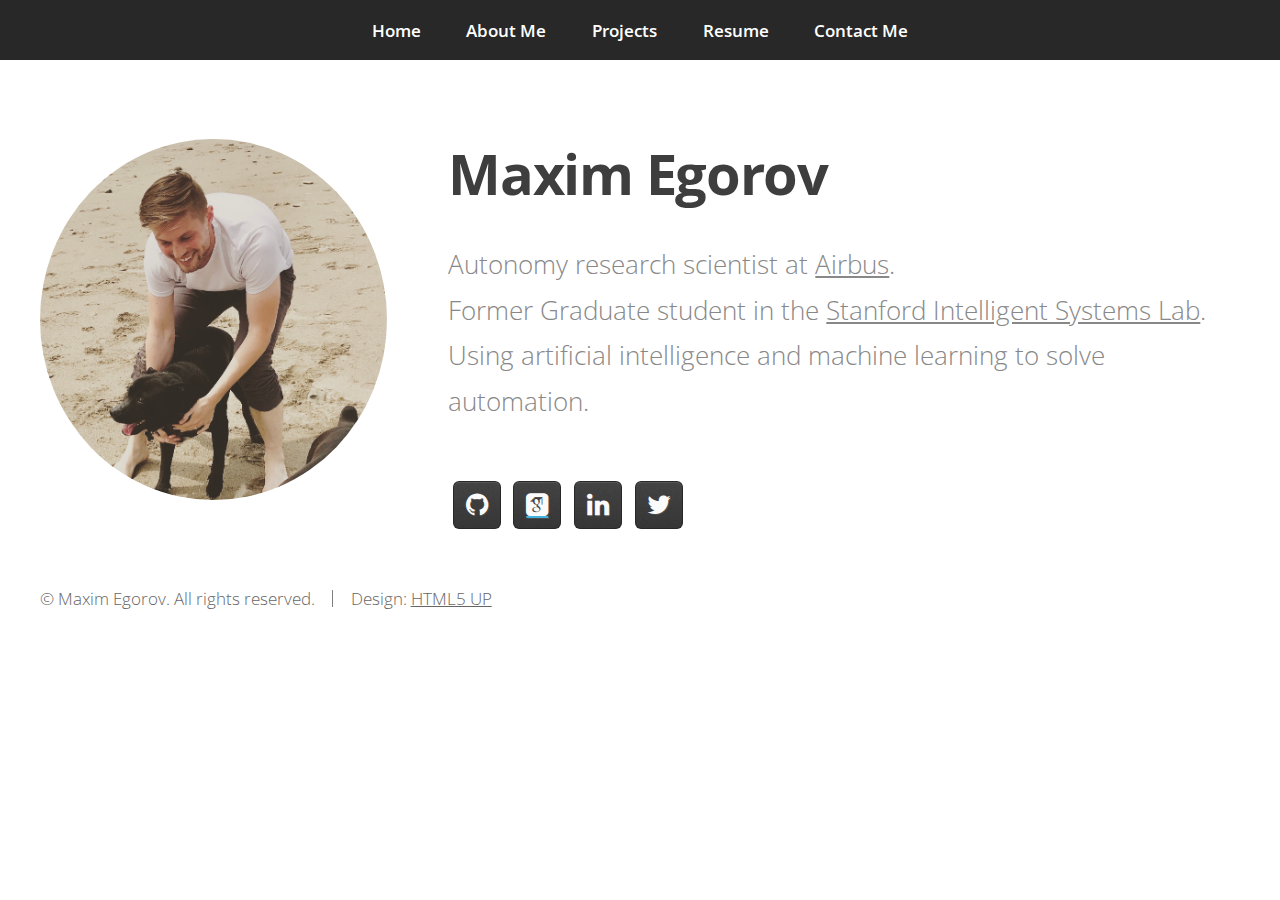
<file: index.html>
<!DOCTYPE HTML>
<!--
	Miniport by HTML5 UP
	html5up.net | @n33co
	Free for personal and commercial use under the CCA 3.0 license (html5up.net/license)
-->
<html>
	<head>
		<title>Miniport by HTML5 UP</title>
		<meta charset="utf-8" />
		<meta name="viewport" content="width=device-width, initial-scale=1" />
		<!--[if lte IE 8]><script src="assets/js/ie/html5shiv.js"></script><![endif]-->
		<link rel="stylesheet" href="assets/css/main.css" />
		<link rel="stylesheet" href="academicons/css/academicons.css " />
		<!--[if lte IE 8]><link rel="stylesheet" href="assets/css/ie8.css" /><![endif]-->
		<!--[if lte IE 9]><link rel="stylesheet" href="assets/css/ie9.css" /><![endif]-->
	</head>
    
    <style>
        p.welcome {
            padding-right: 75px;
            padding-left: 75px;
        }
    </style>

	<body>

		<!-- Nav -->
			<nav id="nav">
				<ul class="container">
					<li><a href="#home">Home</a></li>
					<li><a href="https://etotheipluspi.github.io/about/index.html">About Me</a></li>
					<li><a href="https://etotheipluspi.github.io/projects/index.html">Projects</a></li>
					<li><a href="https://etotheipluspi.github.io/images/egorov_resume.pdf">Resume</a></li>
					<li><a href="mailto:maxgegorov@gmail.com">Contact Me</a></li>
				</ul>
			</nav>

		<!-- Home -->
			<div class="wrapper style1 first">
				<article class="container" id="top">
					<div class="row">
						<div class="4u 12u(mobile)">
							<span class="image fit"><img src="images/ada_beach.jpg" alt="" /></span>
                            <!-- <a href="#work" class="button big scrolly">Learn about what I do</a> -->
						</div>
						<div class="8u 12u(mobile)">
							<header>
								<h1><strong>Maxim Egorov</strong></h1>
							</header>
							<p> Autonomy research scientist at <a href="https://www.airbusutm.com/">Airbus</a>.<br> Former Graduate student in the <a href="https://sisl.stanford.edu">Stanford Intelligent Systems Lab</a>.<br>
                            Using artificial intelligence and machine learning to solve automation.</p>
								<ul class="social">
									<li><a href="https://github.com/etotheipluspi" class="icon fa-github"><span class="label">Github</span></a></li>
									<li><a href="https://scholar.google.com/citations?user=fJn4gFIAAAAJ&hl=en"
                                        class="ai ai-google-scholar-square"><span class="label"></span></a></li>
                                    <li><a href="https://www.linkedin.com/in/maxim-egorov-b9681489" class="icon fa-linkedin"><span class="label">LinkedIn</span></a></li>
									<li><a href="#" class="icon fa-twitter"><span class="label">Twitter</span></a></li>
									<!--
                                    <li><a href="#" class="icon fa-google-plus"><span class="label">Google+</span></a></li>
									<li><a href="#" class="icon fa-rss"><span>RSS</span></a></li>
									<li><a href="#" class="icon fa-instagram"><span>Instagram</span></a></li>
									<li><a href="#" class="icon fa-foursquare"><span>Foursquare</span></a></li>
									<li><a href="#" class="icon fa-skype"><span>Skype</span></a></li>
									<li><a href="#" class="icon fa-soundcloud"><span>Soundcloud</span></a></li>
									<li><a href="#" class="icon fa-youtube"><span>YouTube</span></a></li>
									<li><a href="#" class="icon fa-blogger"><span>Blogger</span></a></li>
									<li><a href="#" class="icon fa-flickr"><span>Flickr</span></a></li>
									<li><a href="#" class="icon fa-vimeo"><span>Vimeo</span></a></li>
									-->
								</ul>
                            <!-- <a href="#work" class="button big scrolly">Learn about what I do</a> -->
						</div>
					</div>
					<footer>
						<ul id="copyright">
							<li>&copy; Maxim Egorov. All rights reserved.</li><li>Design: <a href="https://html5up.net">HTML5 UP</a></li>
						</ul>
					</footer>
				</article>
			</div>


        <!--
			<div class="wrapper style4">
				<article id="contact" class="container 75%">
					<header>
						<h2>Contact Me</h2>
					</header>
					<div>
						<div class="row">
                            <div class="12u">
								<form method="post" action="#">
                                    <div>
										<div class="row">
											<div class="6u 12u(mobile)">
												<input type="text" name="name" id="name" placeholder="Name" />
											</div>
											<div class="6u 12u(mobile)">
												<input type="text" name="email" id="email" placeholder="Email" />
											</div>
										</div>
										<div class="row">
											<div class="12u">
												<input type="text" name="subject" id="subject" placeholder="Subject" />
											</div>
										</div>
										<div class="row">
											<div class="12u">
												<textarea name="message" id="message" placeholder="Message"></textarea>
											</div>
                                        </div>
										<div class="row 200%">
											<div class="12u">
												<ul class="actions">
                                                    <li><input type="submit" value="EMAIL" /></li>
                                                    <li><input type="reset" value="EMAIL" class="alt" /></li>
												</ul>
											</div>
										</div>
									</div>
								</form>
							</div>
						</div>
					</div>
					<footer>
						<ul id="copyright">
							<li>&copy; Maxim Egorov. All rights reserved.</li><li>Design: <a href="https://html5up.net">HTML5 UP</a></li>
						</ul>
					</footer>
				</article>
            </div>
            -->

		<!-- Scripts -->
			<script src="assets/js/jquery.min.js"></script>
			<script src="assets/js/jquery.scrolly.min.js"></script>
			<script src="assets/js/skel.min.js"></script>
			<script src="assets/js/skel-viewport.min.js"></script>
			<script src="assets/js/util.js"></script>
			<!--[if lte IE 8]><script src="assets/js/ie/respond.min.js"></script><![endif]-->
			<script src="assets/js/main.js"></script>

	</body>
</html>
</file>
<file: academicons/css/academicons.css>
/*
 *  Academicons 1.6.0 by James Walsh - https://github.com/jpswalsh
 *  Fonts generated using the IcoMoon app - https://icomoon.io/app
 *  Square icons designed to be used alongside Font Awesome square icons - https://fortawesome.github.io/Font-Awesome/
 *  Licenses - Font: SIL OFL 1.1, CSS: MIT License
 */
@font-face {
    font-family: 'Academicons';
    src:url('../fonts/academicons.eot?v=1.7.0');
    src:url('../fonts/academicons.eot?v=1.7.0') format('embedded-opentype'),
        url('../fonts/academicons.ttf?v=1.7.0') format('truetype'),
        url('../fonts/academicons.woff?v=1.7.0') format('woff'),
        url('../fonts/academicons.svg?v=1.7.0#academicons') format('svg');
    font-weight: normal;
    font-style: normal;
}
.ai {
	display:inline-block;
	font:normal normal normal 14px/1 Academicons;
	font-size:inherit;
	text-rendering:auto;
	-webkit-font-smoothing:antialiased;
	-moz-osx-font-smoothing:grayscale;
}
.ai-google-scholar:before {
    content: "\e900";
}
.ai-google-scholar-square:before {
    content: "\e901";
}
.ai-researchgate:before {
    content: "\e902";
}
.ai-researchgate-square:before {
    content: "\e903";
}
.ai-mendeley:before {
    content: "\e904";
}
.ai-mendeley-square:before {
    content: "\e905";
}
.ai-orcid:before {
    content: "\e906";
}
.ai-orcid-square:before {
    content: "\e907";
}
.ai-impactstory:before {
    content: "\e908";
}
.ai-impactstory-square:before {
    content: "\e909";
}
.ai-academia:before {
    content: "\e910";
}
.ai-academia-square:before {
    content: "\e911";
}
.ai-zotero:before {
    content: "\e912";
}
.ai-zotero-square:before {
    content: "\e913";
}
.ai-figshare:before {
    content: "\e914";
}
.ai-figshare-square:before {
    content: "\e915";
}
.ai-dryad:before {
    content: "\e916";
}
.ai-dryad-square:before {
    content: "\e917";
}
.ai-arxiv:before {
    content: "\e918";
}
.ai-arxiv-square:before {
    content: "\e919";
}
.ai-scirate:before {
    content: "\e920";
}
.ai-scirate-square:before {
    content: "\e921";
}
.ai-open-access:before {
    content: "\e922";
}
.ai-open-access-square:before {
    content: "\e923";
}
.ai-courser:before {
    content: "\e924";
}
.ai-courser-square:before {
    content: "\e925";
}
.ai-osf:before {
    content: "\e926";
}
.ai-osf-square:before {
    content: "\e927";
}
.ai-doi:before {
    content: "\e928";
}
.ai-doi-square:before {
    content: "\e929";
}
.ai-inspire:before {
    content: "\e930";
}
.ai-inspire-square:before {
    content: "\e931";
}
.ai-pubmed:before {
    content: "\e932";
}
.ai-pubmed-square:before {
    content: "\e933";
}
.ai-acclaim:before {
    content: "\e934";
}
.ai-acclaim-square:before {
    content: "\e935";
}
/*  Duplication of the FontAwesome style classes using 'ai' in place of 'fa'. */
.ai-lg {
  font-size: 1.33333333em;
  line-height: 0.75em;
  vertical-align: -15%;
}
.ai-2x {
  font-size: 2em;
}
.ai-3x {
  font-size: 3em;
}
.ai-4x {
  font-size: 4em;
}
.ai-5x {
  font-size: 5em;
}
.ai-fw {
  width: 1.28571429em;
  text-align: center;
}
.ai-ul {
  padding-left: 0;
  margin-left: 2.14285714em;
  list-style-type: none;
}
.ai-ul > li {
  position: relative;
}
.ai-li {
  position: absolute;
  left: -2.14285714em;
  width: 2.14285714em;
  top: 0.14285714em;
  text-align: center;
}
.ai-li.fa-lg {
  left: -1.85714286em;
}
.ai-border {
  padding: .2em .25em .15em;
  border: solid 0.08em #eeeeee;
  border-radius: .1em;
}
.ai-pull-left {
  float: left;
}
.ai-pull-right {
  float: right;
}
.ai.fa-pull-left {
  margin-right: .3em;
}
.ai.fa-pull-right {
  margin-left: .3em;
}
/*  
 *  Repeat of the FontAwesome style classes to prevent override if academicons.css
 *  is called after font-awesome.css.
 */
.fa-lg {
  font-size: 1.33333333em;
  line-height: 0.75em;
  vertical-align: -15%;
}
.fa-2x {
  font-size: 2em;
}
.fa-3x {
  font-size: 3em;
}
.fa-4x {
  font-size: 4em;
}
.fa-5x {
  font-size: 5em;
}
.fa-fw {
  width: 1.28571429em;
  text-align: center;
}
.fa-ul {
  padding-left: 0;
  margin-left: 2.14285714em;
  list-style-type: none;
}
.fa-ul > li {
  position: relative;
}
.fa-li {
  position: absolute;
  left: -2.14285714em;
  width: 2.14285714em;
  top: 0.14285714em;
  text-align: center;
}
.fa-li.fa-lg {
  left: -1.85714286em;
}
.fa-border {
  padding: .2em .25em .15em;
  border: solid 0.08em #eeeeee;
  border-radius: .1em;
}
.fa-pull-left {
  float: left;
}
.fa-pull-right {
  float: right;
}
.fa.fa-pull-left {
  margin-right: .3em;
}
.fa.fa-pull-right {
  margin-left: .3em;
}
</file>
<file: assets/css/ie8.css>
/*
	Miniport by HTML5 UP
	html5up.net | @n33co
	Free for personal and commercial use under the CCA 3.0 license (html5up.net/license)
*/

/* Basic */

	form input[type=text],
	form input[type=password],
	form select,
	form textarea {
		position: relative;
		-ms-behavior: url("assets/js/ie/PIE.htc");
	}

	input[type="button"],
	input[type="submit"],
	input[type="reset"],
	button,
	.button {
		position: relative;
		-ms-behavior: url("assets/js/ie/PIE.htc");
	}

/* Section/Article */

	section > .last-child,
	article > .last-child,
	section.last-child,
	article.last-child {
		margin-bottom: 0;
	}

/* Box */

	.box {
		border: solid 1px #ddd;
	}

/* List */

	ul.social li a {
		position: relative;
		top: 0 !important;
		overflow: hidden;
		-ms-behavior: url("assets/js/ie/PIE.htc");
	}

		ul.social li a:before {
			background: none;
		}

/* Wrappers */

	.wrapper {
		border-top: solid 1px #ddd;
	}

/* Nav */

	#nav a {
		position: relative;
		-ms-behavior: url("assets/js/ie/PIE.htc");
	}

/* Articles */

	#top .image {
		position: relative;
		-ms-behavior: url("assets/js/ie/PIE.htc");
	}

		#top .image img {
			position: relative;
			-ms-behavior: url("assets/js/ie/PIE.htc");
		}
</file>
<file: assets/css/ie9.css>
/*
	Miniport by HTML5 UP
	html5up.net | @n33co
	Free for personal and commercial use under the CCA 3.0 license (html5up.net/license)
*/

/* Button */

	input[type="button"],
	input[type="submit"],
	input[type="reset"],
	button,
	.button {
		background-image: url("images/ie/grad0-20.svg");
	}

/* List */

	ul.social li a:before {
		background-image: url("images/ie/grad0-20.svg");
	}
</file>
<file: assets/css/main.css>
@import url("https://fonts.googleapis.com/css?family=Open+Sans:300,300italic,600,600italic,700");
@import url("font-awesome.min.css");

/*
	Miniport by HTML5 UP
	html5up.net | @n33co
	Free for personal and commercial use under the CCA 3.0 license (html5up.net/license)
*/

/* Reset */

	html, body, div, span, applet, object, iframe, h1, h2, h3, h4, h5, h6, p, blockquote, pre, a, abbr, acronym, address, big, cite, code, del, dfn, em, img, ins, kbd, q, s, samp, small, strike, strong, sub, sup, tt, var, b, u, i, center, dl, dt, dd, ol, ul, li, fieldset, form, label, legend, table, caption, tbody, tfoot, thead, tr, th, td, article, aside, canvas, details, embed, figure, figcaption, footer, header, hgroup, menu, nav, output, ruby, section, summary, time, mark, audio, video {
		margin: 0;
		padding: 0;
		border: 0;
		font-size: 100%;
		font: inherit;
		vertical-align: baseline;
	}

	article, aside, details, figcaption, figure, footer, header, hgroup, menu, nav, section {
		display: block;
	}

	body {
		line-height: 1;
	}

	ol, ul {
		list-style: none;
	}

	blockquote, q {
		quotes: none;
	}

	blockquote:before, blockquote:after, q:before, q:after {
		content: '';
		content: none;
	}

	table {
		border-collapse: collapse;
		border-spacing: 0;
	}

	body {
		-webkit-text-size-adjust: none;
	}

/* Box Model */

	*, *:before, *:after {
		-moz-box-sizing: border-box;
		-webkit-box-sizing: border-box;
		box-sizing: border-box;
	}

/* Containers */

	.container {
		margin-left: auto;
		margin-right: auto;
        margin-bottom: 3cm;
	}

	.container.\31 25\25 {
		width: 100%;
		max-width: 1200px;
		min-width: 960px;
	}

	.container.\37 5\25 {
		width: 720px;
	}

	.container.\35 0\25 {
		width: 480px;
	}

	.container.\32 5\25 {
		width: 240px;
	}

	.container {
		width: 960px;
	}

	@media screen and (min-width: 737px) {

		.container.\31 25\25 {
			width: 100%;
			max-width: 1500px;
			min-width: 1200px;
		}

		.container.\37 5\25 {
			width: 900px;
		}

		.container.\35 0\25 {
			width: 600px;
		}

		.container.\32 5\25 {
			width: 300px;
		}

		.container {
			width: 1200px;
		}

	}

	@media screen and (min-width: 737px) and (max-width: 1200px) {

		.container.\31 25\25 {
			width: 100%;
			max-width: 1200px;
			min-width: 960px;
		}

		.container.\37 5\25 {
			width: 720px;
		}

		.container.\35 0\25 {
			width: 480px;
		}

		.container.\32 5\25 {
			width: 240px;
		}

		.container {
			width: 960px;
		}

	}

	@media screen and (max-width: 736px) {

		.container.\31 25\25 {
			width: 100%;
			max-width: 125%;
			min-width: 100%;
		}

		.container.\37 5\25 {
			width: 75%;
		}

		.container.\35 0\25 {
			width: 50%;
		}

		.container.\32 5\25 {
			width: 25%;
		}

		.container {
			width: 100% !important;
		}

	}

/* Grid */

	.row {
		border-bottom: solid 1px transparent;
		-moz-box-sizing: border-box;
		-webkit-box-sizing: border-box;
		box-sizing: border-box;
	}

	.row > * {
		float: left;
		-moz-box-sizing: border-box;
		-webkit-box-sizing: border-box;
		box-sizing: border-box;
	}

	.row:after, .row:before {
		content: '';
		display: block;
		clear: both;
		height: 0;
	}

	.row.uniform > * > :first-child {
		margin-top: 0;
	}

	.row.uniform > * > :last-child {
		margin-bottom: 0;
	}

	.row.\30 \25 > * {
		padding: 0 0 0 0px;
	}

	.row.\30 \25 {
		margin: 0 0 -1px 0px;
	}

	.row.uniform.\30 \25 > * {
		padding: 0px 0 0 0px;
	}

	.row.uniform.\30 \25 {
		margin: 0px 0 -1px 0px;
	}

	.row > * {
		padding: 0 0 0 40px;
	}

	.row {
		margin: 0 0 -1px -40px;
	}

	.row.uniform > * {
		padding: 40px 0 0 40px;
	}

	.row.uniform {
		margin: -40px 0 -1px -40px;
	}

	.row.\32 00\25 > * {
		padding: 0 0 0 80px;
	}

	.row.\32 00\25 {
		margin: 0 0 -1px -80px;
	}

	.row.uniform.\32 00\25 > * {
		padding: 80px 0 0 80px;
	}

	.row.uniform.\32 00\25 {
		margin: -80px 0 -1px -80px;
	}

	.row.\31 50\25 > * {
		padding: 0 0 0 60px;
	}

	.row.\31 50\25 {
		margin: 0 0 -1px -60px;
	}

	.row.uniform.\31 50\25 > * {
		padding: 60px 0 0 60px;
	}

	.row.uniform.\31 50\25 {
		margin: -60px 0 -1px -60px;
	}

	.row.\35 0\25 > * {
		padding: 0 0 0 20px;
	}

	.row.\35 0\25 {
		margin: 0 0 -1px -20px;
	}

	.row.uniform.\35 0\25 > * {
		padding: 20px 0 0 20px;
	}

	.row.uniform.\35 0\25 {
		margin: -20px 0 -1px -20px;
	}

	.row.\32 5\25 > * {
		padding: 0 0 0 10px;
	}

	.row.\32 5\25 {
		margin: 0 0 -1px -10px;
	}

	.row.uniform.\32 5\25 > * {
		padding: 10px 0 0 10px;
	}

	.row.uniform.\32 5\25 {
		margin: -10px 0 -1px -10px;
	}

	.\31 2u, .\31 2u\24 {
		width: 100%;
		clear: none;
		margin-left: 0;
	}

	.\31 1u, .\31 1u\24 {
		width: 91.6666666667%;
		clear: none;
		margin-left: 0;
	}

	.\31 0u, .\31 0u\24 {
		width: 83.3333333333%;
		clear: none;
		margin-left: 0;
	}

	.\39 u, .\39 u\24 {
		width: 75%;
		clear: none;
		margin-left: 0;
	}

	.\38 u, .\38 u\24 {
		width: 66.6666666667%;
		clear: none;
		margin-left: 0;
	}

	.\37 u, .\37 u\24 {
		width: 58.3333333333%;
		clear: none;
		margin-left: 0;
	}

	.\36 u, .\36 u\24 {
		width: 50%;
		clear: none;
		margin-left: 0;
	}

	.\35 u, .\35 u\24 {
		width: 41.6666666667%;
		clear: none;
		margin-left: 0;
	}

	.\34 u, .\34 u\24 {
		width: 33.3333333333%;
		clear: none;
		margin-left: 0;
	}

	.\33 u, .\33 u\24 {
		width: 25%;
		clear: none;
		margin-left: 0;
	}

	.\32 u, .\32 u\24 {
		width: 16.6666666667%;
		clear: none;
		margin-left: 0;
	}

	.\31 u, .\31 u\24 {
		width: 8.3333333333%;
		clear: none;
		margin-left: 0;
	}

	.\31 2u\24 + *,
	.\31 1u\24 + *,
	.\31 0u\24 + *,
	.\39 u\24 + *,
	.\38 u\24 + *,
	.\37 u\24 + *,
	.\36 u\24 + *,
	.\35 u\24 + *,
	.\34 u\24 + *,
	.\33 u\24 + *,
	.\32 u\24 + *,
	.\31 u\24 + * {
		clear: left;
	}

	.\-11u {
		margin-left: 91.66667%;
	}

	.\-10u {
		margin-left: 83.33333%;
	}

	.\-9u {
		margin-left: 75%;
	}

	.\-8u {
		margin-left: 66.66667%;
	}

	.\-7u {
		margin-left: 58.33333%;
	}

	.\-6u {
		margin-left: 50%;
	}

	.\-5u {
		margin-left: 41.66667%;
	}

	.\-4u {
		margin-left: 33.33333%;
	}

	.\-3u {
		margin-left: 25%;
	}

	.\-2u {
		margin-left: 16.66667%;
	}

	.\-1u {
		margin-left: 8.33333%;
	}

	@media screen and (min-width: 737px) {

		.row > * {
			padding: 25px 0 0 25px;
		}

		.row {
			margin: -25px 0 -1px -25px;
		}

		.row.uniform > * {
			padding: 25px 0 0 25px;
		}

		.row.uniform {
			margin: -25px 0 -1px -25px;
		}

		.row.\32 00\25 > * {
			padding: 50px 0 0 50px;
		}

		.row.\32 00\25 {
			margin: -50px 0 -1px -50px;
		}

		.row.uniform.\32 00\25 > * {
			padding: 50px 0 0 50px;
		}

		.row.uniform.\32 00\25 {
			margin: -50px 0 -1px -50px;
		}

		.row.\31 50\25 > * {
			padding: 37.5px 0 0 37.5px;
		}

		.row.\31 50\25 {
			margin: -37.5px 0 -1px -37.5px;
		}

		.row.uniform.\31 50\25 > * {
			padding: 37.5px 0 0 37.5px;
		}

		.row.uniform.\31 50\25 {
			margin: -37.5px 0 -1px -37.5px;
		}

		.row.\35 0\25 > * {
			padding: 12.5px 0 0 12.5px;
		}

		.row.\35 0\25 {
			margin: -12.5px 0 -1px -12.5px;
		}

		.row.uniform.\35 0\25 > * {
			padding: 12.5px 0 0 12.5px;
		}

		.row.uniform.\35 0\25 {
			margin: -12.5px 0 -1px -12.5px;
		}

		.row.\32 5\25 > * {
			padding: 6.25px 0 0 6.25px;
		}

		.row.\32 5\25 {
			margin: -6.25px 0 -1px -6.25px;
		}

		.row.uniform.\32 5\25 > * {
			padding: 6.25px 0 0 6.25px;
		}

		.row.uniform.\32 5\25 {
			margin: -6.25px 0 -1px -6.25px;
		}

		.\31 2u\28desktop\29, .\31 2u\24\28desktop\29 {
			width: 100%;
			clear: none;
			margin-left: 0;
		}

		.\31 1u\28desktop\29, .\31 1u\24\28desktop\29 {
			width: 91.6666666667%;
			clear: none;
			margin-left: 0;
		}

		.\31 0u\28desktop\29, .\31 0u\24\28desktop\29 {
			width: 83.3333333333%;
			clear: none;
			margin-left: 0;
		}

		.\39 u\28desktop\29, .\39 u\24\28desktop\29 {
			width: 75%;
			clear: none;
			margin-left: 0;
		}

		.\38 u\28desktop\29, .\38 u\24\28desktop\29 {
			width: 66.6666666667%;
			clear: none;
			margin-left: 0;
		}

		.\37 u\28desktop\29, .\37 u\24\28desktop\29 {
			width: 58.3333333333%;
			clear: none;
			margin-left: 0;
		}

		.\36 u\28desktop\29, .\36 u\24\28desktop\29 {
			width: 50%;
			clear: none;
			margin-left: 0;
		}

		.\35 u\28desktop\29, .\35 u\24\28desktop\29 {
			width: 41.6666666667%;
			clear: none;
			margin-left: 0;
		}

		.\34 u\28desktop\29, .\34 u\24\28desktop\29 {
			width: 33.3333333333%;
			clear: none;
			margin-left: 0;
		}

		.\33 u\28desktop\29, .\33 u\24\28desktop\29 {
			width: 25%;
			clear: none;
			margin-left: 0;
		}

		.\32 u\28desktop\29, .\32 u\24\28desktop\29 {
			width: 16.6666666667%;
			clear: none;
			margin-left: 0;
		}

		.\31 u\28desktop\29, .\31 u\24\28desktop\29 {
			width: 8.3333333333%;
			clear: none;
			margin-left: 0;
		}

		.\31 2u\24\28desktop\29 + *,
		.\31 1u\24\28desktop\29 + *,
		.\31 0u\24\28desktop\29 + *,
		.\39 u\24\28desktop\29 + *,
		.\38 u\24\28desktop\29 + *,
		.\37 u\24\28desktop\29 + *,
		.\36 u\24\28desktop\29 + *,
		.\35 u\24\28desktop\29 + *,
		.\34 u\24\28desktop\29 + *,
		.\33 u\24\28desktop\29 + *,
		.\32 u\24\28desktop\29 + *,
		.\31 u\24\28desktop\29 + * {
			clear: left;
		}

		.\-11u\28desktop\29 {
			margin-left: 91.66667%;
		}

		.\-10u\28desktop\29 {
			margin-left: 83.33333%;
		}

		.\-9u\28desktop\29 {
			margin-left: 75%;
		}

		.\-8u\28desktop\29 {
			margin-left: 66.66667%;
		}

		.\-7u\28desktop\29 {
			margin-left: 58.33333%;
		}

		.\-6u\28desktop\29 {
			margin-left: 50%;
		}

		.\-5u\28desktop\29 {
			margin-left: 41.66667%;
		}

		.\-4u\28desktop\29 {
			margin-left: 33.33333%;
		}

		.\-3u\28desktop\29 {
			margin-left: 25%;
		}

		.\-2u\28desktop\29 {
			margin-left: 16.66667%;
		}

		.\-1u\28desktop\29 {
			margin-left: 8.33333%;
		}

	}

	@media screen and (min-width: 737px) and (max-width: 1200px) {

		.row > * {
			padding: 25px 0 0 25px;
		}

		.row {
			margin: -25px 0 -1px -25px;
		}

		.row.uniform > * {
			padding: 25px 0 0 25px;
		}

		.row.uniform {
			margin: -25px 0 -1px -25px;
		}

		.row.\32 00\25 > * {
			padding: 50px 0 0 50px;
		}

		.row.\32 00\25 {
			margin: -50px 0 -1px -50px;
		}

		.row.uniform.\32 00\25 > * {
			padding: 50px 0 0 50px;
		}

		.row.uniform.\32 00\25 {
			margin: -50px 0 -1px -50px;
		}

		.row.\31 50\25 > * {
			padding: 37.5px 0 0 37.5px;
		}

		.row.\31 50\25 {
			margin: -37.5px 0 -1px -37.5px;
		}

		.row.uniform.\31 50\25 > * {
			padding: 37.5px 0 0 37.5px;
		}

		.row.uniform.\31 50\25 {
			margin: -37.5px 0 -1px -37.5px;
		}

		.row.\35 0\25 > * {
			padding: 12.5px 0 0 12.5px;
		}

		.row.\35 0\25 {
			margin: -12.5px 0 -1px -12.5px;
		}

		.row.uniform.\35 0\25 > * {
			padding: 12.5px 0 0 12.5px;
		}

		.row.uniform.\35 0\25 {
			margin: -12.5px 0 -1px -12.5px;
		}

		.row.\32 5\25 > * {
			padding: 6.25px 0 0 6.25px;
		}

		.row.\32 5\25 {
			margin: -6.25px 0 -1px -6.25px;
		}

		.row.uniform.\32 5\25 > * {
			padding: 6.25px 0 0 6.25px;
		}

		.row.uniform.\32 5\25 {
			margin: -6.25px 0 -1px -6.25px;
		}

		.\31 2u\28tablet\29, .\31 2u\24\28tablet\29 {
			width: 100%;
			clear: none;
			margin-left: 0;
		}

		.\31 1u\28tablet\29, .\31 1u\24\28tablet\29 {
			width: 91.6666666667%;
			clear: none;
			margin-left: 0;
		}

		.\31 0u\28tablet\29, .\31 0u\24\28tablet\29 {
			width: 83.3333333333%;
			clear: none;
			margin-left: 0;
		}

		.\39 u\28tablet\29, .\39 u\24\28tablet\29 {
			width: 75%;
			clear: none;
			margin-left: 0;
		}

		.\38 u\28tablet\29, .\38 u\24\28tablet\29 {
			width: 66.6666666667%;
			clear: none;
			margin-left: 0;
		}

		.\37 u\28tablet\29, .\37 u\24\28tablet\29 {
			width: 58.3333333333%;
			clear: none;
			margin-left: 0;
		}

		.\36 u\28tablet\29, .\36 u\24\28tablet\29 {
			width: 50%;
			clear: none;
			margin-left: 0;
		}

		.\35 u\28tablet\29, .\35 u\24\28tablet\29 {
			width: 41.6666666667%;
			clear: none;
			margin-left: 0;
		}

		.\34 u\28tablet\29, .\34 u\24\28tablet\29 {
			width: 33.3333333333%;
			clear: none;
			margin-left: 0;
		}

		.\33 u\28tablet\29, .\33 u\24\28tablet\29 {
			width: 25%;
			clear: none;
			margin-left: 0;
		}

		.\32 u\28tablet\29, .\32 u\24\28tablet\29 {
			width: 16.6666666667%;
			clear: none;
			margin-left: 0;
		}

		.\31 u\28tablet\29, .\31 u\24\28tablet\29 {
			width: 8.3333333333%;
			clear: none;
			margin-left: 0;
		}

		.\31 2u\24\28tablet\29 + *,
		.\31 1u\24\28tablet\29 + *,
		.\31 0u\24\28tablet\29 + *,
		.\39 u\24\28tablet\29 + *,
		.\38 u\24\28tablet\29 + *,
		.\37 u\24\28tablet\29 + *,
		.\36 u\24\28tablet\29 + *,
		.\35 u\24\28tablet\29 + *,
		.\34 u\24\28tablet\29 + *,
		.\33 u\24\28tablet\29 + *,
		.\32 u\24\28tablet\29 + *,
		.\31 u\24\28tablet\29 + * {
			clear: left;
		}

		.\-11u\28tablet\29 {
			margin-left: 91.66667%;
		}

		.\-10u\28tablet\29 {
			margin-left: 83.33333%;
		}

		.\-9u\28tablet\29 {
			margin-left: 75%;
		}

		.\-8u\28tablet\29 {
			margin-left: 66.66667%;
		}

		.\-7u\28tablet\29 {
			margin-left: 58.33333%;
		}

		.\-6u\28tablet\29 {
			margin-left: 50%;
		}

		.\-5u\28tablet\29 {
			margin-left: 41.66667%;
		}

		.\-4u\28tablet\29 {
			margin-left: 33.33333%;
		}

		.\-3u\28tablet\29 {
			margin-left: 25%;
		}

		.\-2u\28tablet\29 {
			margin-left: 16.66667%;
		}

		.\-1u\28tablet\29 {
			margin-left: 8.33333%;
		}

	}

	@media screen and (max-width: 736px) {

		.row > * {
			padding: 15px 0 0 15px;
		}

		.row {
			margin: -15px 0 -1px -15px;
		}

		.row.uniform > * {
			padding: 15px 0 0 15px;
		}

		.row.uniform {
			margin: -15px 0 -1px -15px;
		}

		.row.\32 00\25 > * {
			padding: 30px 0 0 30px;
		}

		.row.\32 00\25 {
			margin: -30px 0 -1px -30px;
		}

		.row.uniform.\32 00\25 > * {
			padding: 30px 0 0 30px;
		}

		.row.uniform.\32 00\25 {
			margin: -30px 0 -1px -30px;
		}

		.row.\31 50\25 > * {
			padding: 22.5px 0 0 22.5px;
		}

		.row.\31 50\25 {
			margin: -22.5px 0 -1px -22.5px;
		}

		.row.uniform.\31 50\25 > * {
			padding: 22.5px 0 0 22.5px;
		}

		.row.uniform.\31 50\25 {
			margin: -22.5px 0 -1px -22.5px;
		}

		.row.\35 0\25 > * {
			padding: 7.5px 0 0 7.5px;
		}

		.row.\35 0\25 {
			margin: -7.5px 0 -1px -7.5px;
		}

		.row.uniform.\35 0\25 > * {
			padding: 7.5px 0 0 7.5px;
		}

		.row.uniform.\35 0\25 {
			margin: -7.5px 0 -1px -7.5px;
		}

		.row.\32 5\25 > * {
			padding: 3.75px 0 0 3.75px;
		}

		.row.\32 5\25 {
			margin: -3.75px 0 -1px -3.75px;
		}

		.row.uniform.\32 5\25 > * {
			padding: 3.75px 0 0 3.75px;
		}

		.row.uniform.\32 5\25 {
			margin: -3.75px 0 -1px -3.75px;
		}

		.\31 2u\28mobile\29, .\31 2u\24\28mobile\29 {
			width: 100%;
			clear: none;
			margin-left: 0;
		}

		.\31 1u\28mobile\29, .\31 1u\24\28mobile\29 {
			width: 91.6666666667%;
			clear: none;
			margin-left: 0;
		}

		.\31 0u\28mobile\29, .\31 0u\24\28mobile\29 {
			width: 83.3333333333%;
			clear: none;
			margin-left: 0;
		}

		.\39 u\28mobile\29, .\39 u\24\28mobile\29 {
			width: 75%;
			clear: none;
			margin-left: 0;
		}

		.\38 u\28mobile\29, .\38 u\24\28mobile\29 {
			width: 66.6666666667%;
			clear: none;
			margin-left: 0;
		}

		.\37 u\28mobile\29, .\37 u\24\28mobile\29 {
			width: 58.3333333333%;
			clear: none;
			margin-left: 0;
		}

		.\36 u\28mobile\29, .\36 u\24\28mobile\29 {
			width: 50%;
			clear: none;
			margin-left: 0;
		}

		.\35 u\28mobile\29, .\35 u\24\28mobile\29 {
			width: 41.6666666667%;
			clear: none;
			margin-left: 0;
		}

		.\34 u\28mobile\29, .\34 u\24\28mobile\29 {
			width: 33.3333333333%;
			clear: none;
			margin-left: 0;
		}

		.\33 u\28mobile\29, .\33 u\24\28mobile\29 {
			width: 25%;
			clear: none;
			margin-left: 0;
		}

		.\32 u\28mobile\29, .\32 u\24\28mobile\29 {
			width: 16.6666666667%;
			clear: none;
			margin-left: 0;
		}

		.\31 u\28mobile\29, .\31 u\24\28mobile\29 {
			width: 8.3333333333%;
			clear: none;
			margin-left: 0;
		}

		.\31 2u\24\28mobile\29 + *,
		.\31 1u\24\28mobile\29 + *,
		.\31 0u\24\28mobile\29 + *,
		.\39 u\24\28mobile\29 + *,
		.\38 u\24\28mobile\29 + *,
		.\37 u\24\28mobile\29 + *,
		.\36 u\24\28mobile\29 + *,
		.\35 u\24\28mobile\29 + *,
		.\34 u\24\28mobile\29 + *,
		.\33 u\24\28mobile\29 + *,
		.\32 u\24\28mobile\29 + *,
		.\31 u\24\28mobile\29 + * {
			clear: left;
		}

		.\-11u\28mobile\29 {
			margin-left: 91.66667%;
		}

		.\-10u\28mobile\29 {
			margin-left: 83.33333%;
		}

		.\-9u\28mobile\29 {
			margin-left: 75%;
		}

		.\-8u\28mobile\29 {
			margin-left: 66.66667%;
		}

		.\-7u\28mobile\29 {
			margin-left: 58.33333%;
		}

		.\-6u\28mobile\29 {
			margin-left: 50%;
		}

		.\-5u\28mobile\29 {
			margin-left: 41.66667%;
		}

		.\-4u\28mobile\29 {
			margin-left: 33.33333%;
		}

		.\-3u\28mobile\29 {
			margin-left: 25%;
		}

		.\-2u\28mobile\29 {
			margin-left: 16.66667%;
		}

		.\-1u\28mobile\29 {
			margin-left: 8.33333%;
		}

	}

/* Basic */

	body, input, textarea, select {
		font-family: 'Open Sans', sans-serif;
		line-height: 1.85em;
		color: #888;
		font-weight: 300;
	}

		body.is-loading *, input.is-loading *, textarea.is-loading *, select.is-loading * {
			-moz-transition: none !important;
			-webkit-transition: none !important;
			-ms-transition: none !important;
			transition: none !important;
			-moz-animation: none !important;
			-webkit-animation: none !important;
			-ms-animation: none !important;
			animation: none !important;
		}

	a {
		-moz-transition: color .2s ease-in-out;
		-webkit-transition: color .2s ease-in-out;
		-ms-transition: color .2s ease-in-out;
		transition: color .2s ease-in-out;
		color: #43B3E0;
		text-decoration: underline;
	}

		a:hover {
			color: #43bff0 !important;
		}

		a img {
			border: 0;
		}

	b, strong {
		font-weight: 600;
		color: #3e3e3e;
	}

	i, em {
		font-style: italic;
	}

	sub {
		position: relative;
		top: 0.5em;
		font-size: 0.8em;
	}

	sup {
		position: relative;
		top: -0.5em;
		font-size: 0.8em;
	}

	blockquote {
		border-left: solid 0.75em #eee;
		padding: 1em 0 1em 1.5em;
		font-style: italic;
	}

	h1, h2, h3, h4, h5, h6 {
		color: #3e3e3e;
	}

	h1 a, h2 a, h3 a, h4 a, h5 a, h6 a {
		text-decoration: none;
		color: inherit;
	}

	h2, h3, h4, h5, h6 {
		font-weight: 700;
	}

	h1 {
		font-weight: 300;
	}

		h1 strong {
			font-weight: 700;
		}

	em, i {
		font-style: italic;
	}

	br.clear {
		clear: both;
	}

	hr {
		border: 0;
		border-top: solid 1px #444;
		border-top-color: rgba(0, 0, 0, 0.35);
		box-shadow: 0px 1px 0px 0px rgba(255, 255, 255, 0.1);
		height: 1px;
		margin: 3em 0 4em 0;
	}

	p, ul, ol, dl, table {
		margin-bottom: 2em;
	}

/* Form */

	form label {
		color: #3e3e3e;
		font-weight: 700;
		display: block;
		margin: 0 0 0.5em 0;
	}

	form input[type=text],
	form input[type=email],
	form input[type=password],
	form select,
	form textarea {
		-moz-transition: background .2s ease-in-out, box-shadow .2s ease-in-out;
		-webkit-transition: background .2s ease-in-out, box-shadow .2s ease-in-out;
		-ms-transition: background .2s ease-in-out, box-shadow .2s ease-in-out;
		transition: background .2s ease-in-out, box-shadow .2s ease-in-out;
		-webkit-appearance: none;
		display: block;
		border: 0;
		padding: 0.75em;
		font-size: 1em;
		border-radius: 8px;
		border: solid 1px #ddd;
		background: #fff;
		color: #bbb;
		box-shadow: inset 0px 2px 3px 1px rgba(0, 0, 0, 0.05), 0px 1px 0px 0px rgba(255, 255, 255, 0.025);
		width: 100%;
	}

		form input[type=text]:focus,
		form input[type=email]:focus,
		form input[type=password]:focus,
		form select:focus,
		form textarea:focus {
			background: #fafafa;
			box-shadow: inset 0px 2px 5px 0px rgba(0, 0, 0, 0.05), 0px 1px 0px 0px rgba(255, 255, 255, 0.025), inset 0px 0px 2px 1px #43bff0;
		}

	form textarea {
		height: 15em;
	}

	form .formerize-placeholder {
		color: #555 !important;
	}

	form ::-webkit-input-placeholder {
		color: #555 !important;
	}

	form :-moz-placeholder {
		color: #555 !important;
	}

	form ::-moz-placeholder {
		color: #555 !important;
	}

	form :-ms-input-placeholder {
		color: #555 !important;
	}

	form ::-moz-focus-inner {
		border: 0;
	}

/* Tables */

	table {
		width: 100%;
	}

		table.default {
			width: 100%;
		}

			table.default tr {
				border-top: solid 1px #eee;
			}

				table.default tr:first-child {
					border-top: 0;
				}

			table.default td {
				padding: 0.5em 1em 0.5em 1em;
			}

			table.default th {
				text-align: left;
				padding: 0.5em 1em 0.5em 1em;
				font-weight: 600;
				margin: 0 0 1em 0;
			}

			table.default thead {
				background: #4f4f4f;
				color: #fff;
			}

/* Section/Article */

	section, article {
		margin-bottom: 3em;
	}

	section > :last-child,
	article > :last-child,
	section:last-child,
	article:last-child {
		margin-bottom: 0;
	}

/* Image */

	.image {
		display: inline-block;
		position: relative;
	}

		.image img {
			display: block;
			width: 100%;
		}

		.image.fit {
			display: block;
			width: 100%;
		}

		.image.featured {
			display: block;
			width: 100%;
			margin: 0 0 2em 0;
		}

		.image.left {
			float: left;
			margin: 0 2em 2em 0;
		}

		.image.centered {
			display: block;
			margin: 0 0 2em 0;
		}

			.image.centered img {
				margin: 0 auto;
				width: auto;
			}

/* Button */

	input[type="button"],
	input[type="submit"],
	input[type="reset"],
	button,
	.button {
		background-image: url("images/bg.png"), -moz-linear-gradient(top, rgba(0, 0, 0, 0), rgba(0, 0, 0, 0.2));
		background-image: url("images/bg.png"), -webkit-linear-gradient(top, rgba(0, 0, 0, 0), rgba(0, 0, 0, 0.2));
		background-image: url("images/bg.png"), -ms-linear-gradient(top, rgba(0, 0, 0, 0), rgba(0, 0, 0, 0.2));
		background-image: url("images/bg.png"), linear-gradient(top, rgba(0, 0, 0, 0), rgba(0, 0, 0, 0.2));
		-moz-transition: background-color .2s ease-in-out;
		-webkit-transition: background-color .2s ease-in-out;
		-ms-transition: background-color .2s ease-in-out;
		transition: background-color .2s ease-in-out;
		-webkit-appearance: none;
		position: relative;
		display: inline-block;
		color: #fff !important;
		text-decoration: none;
		font-weight: 700;
		border: 0;
		outline: 0;
		cursor: pointer;
		border-radius: 8px;
		text-shadow: -1px -1px 0.5px rgba(0, 0, 0, 0.5);
		overflow: hidden;
		box-shadow: inset 0px 0px 0px 1px rgba(0, 0, 0, 0.5), inset 0px 2px 1px 0px rgba(255, 255, 255, 0.75);
		background-color: #43B3E0;
	}

		input[type="button"]:hover,
		input[type="submit"]:hover,
		input[type="reset"]:hover,
		button:hover,
		.button:hover {
			background-color: #43bff0;
			color: #fff !important;
		}

		input[type="button"]:active,
		input[type="submit"]:active,
		input[type="reset"]:active,
		button:active,
		.button:active {
			background-color: #3BA8D3;
			top: 1px;
		}

		input[type="button"].alt,
		input[type="submit"].alt,
		input[type="reset"].alt,
		button.alt,
		.button.alt {
			background-color: #444;
			box-shadow: inset 0px 0px 0px 1px #242424, inset 0px 2px 1px 0px rgba(255, 255, 255, 0.2);
		}

			input[type="button"].alt:hover,
			input[type="submit"].alt:hover,
			input[type="reset"].alt:hover,
			button.alt:hover,
			.button.alt:hover {
				background-color: #4f4f4f;
				color: #fff !important;
			}

			input[type="button"].alt:active,
			input[type="submit"].alt:active,
			input[type="reset"].alt:active,
			button.alt:active,
			.button.alt:active {
				background-color: #3f3f3f;
			}

/* List */

	ul.default {
		list-style: disc;
		padding-left: 1em;
	}

		ul.default li {
			padding-left: 0.5em;
		}

	ul.social {
		cursor: default;
		margin: 0;
	}

		ul.social li {
			position: relative;
			display: inline-block;
			margin: 0.25em;
			top: 0;
		}

			ul.social li a {
				-moz-transition: top .2s ease-in-out;
				-webkit-transition: top .2s ease-in-out;
				-ms-transition: top .2s ease-in-out;
				transition: top .2s ease-in-out;
				display: block;
				width: 48px;
				height: 48px;
				border-radius: 6px;
				top: 0;
				position: relative;
			}

				ul.social li a:before {
					background-image: url("images/bg.png"), -moz-linear-gradient(top, rgba(0, 0, 0, 0), rgba(0, 0, 0, 0.2));
					background-image: url("images/bg.png"), -webkit-linear-gradient(top, rgba(0, 0, 0, 0), rgba(0, 0, 0, 0.2));
					background-image: url("images/bg.png"), -ms-linear-gradient(top, rgba(0, 0, 0, 0), rgba(0, 0, 0, 0.2));
					background-image: url("images/bg.png"), linear-gradient(top, rgba(0, 0, 0, 0), rgba(0, 0, 0, 0.2));
					-moz-transition: background-color .2s ease-in-out;
					-webkit-transition: background-color .2s ease-in-out;
					-ms-transition: background-color .2s ease-in-out;
					transition: background-color .2s ease-in-out;
					background-color: #444;
					border-radius: 6px;
					box-shadow: inset 0px 0px 0px 1px #282828, inset 0px 2px 1px 0px rgba(255, 255, 255, 0.1);
					/*color: #2E2E2E !important; */
                    color: #FBFBFB !important;
					display: block;
					font-size: 26px;
					height: 48px;
					line-height: 48px;
					text-align: center;
					outline: 0;
					overflow: hidden;
					text-shadow: 1px 1px 0px rgba(255, 255, 255, 0.1);
					width: 48px;
				}

				ul.social li a:hover {
					top: -5px;
				}

					ul.social li a:hover:before {
						background-color: transparent;
					}

	ul.actions li {
		display: inline-block;
		margin: 0 0 0 1em;
	}

		ul.actions li:first-child {
			margin-left: 0;
		}

	ol.default {
		list-style: decimal;
		padding-left: 1.25em;
	}

		ol.default li {
			padding-left: 0.25em;
		}

/* Box */

	.box {
		background: #fff;
		box-shadow: inset 0px 0px 0px 1px rgba(0, 0, 0, 0.15), 0px 2px 3px 0px rgba(0, 0, 0, 0.1);
		text-align: center;
	}

     .box.article-list article {
        border-bottom: solid 1px #dbdbdb;
        margin: 0 0 2.75em 0;
        padding: 0 0 2.75em 0;
    }

        .box.article-list article:last-child {
            border-bottom: 0;
            margin-bottom: 0;
            padding-bottom: 0;
        }

        .box.excerpt {
        position: relative;
        overflow: hidden;
        }

        .box.excerpt header {
            margin: 0 0 1em 0;
        }

        .box.excerpt .image, .box.excerpt p {
            margin-bottom: 0;
        }


/* Icons */

	.icon {
		text-decoration: none;
	}

		.icon:before {
			display: inline-block;
			font-family: FontAwesome;
			font-size: 1.25em;
			text-decoration: none;
			font-style: normal;
			font-weight: normal;
			line-height: 1;
			-webkit-font-smoothing: antialiased;
			-moz-osx-font-smoothing: grayscale;
		}

		.icon > .label {
			display: none;
		}

		.icon.featured {
			color: #EA8A95;
			display: block;
			margin: 0 0 1.5em 0;
			cursor: default;
		}



			.icon.featured:before {
				font-size: 6em;
			}

/* Wrappers */

	.wrapper {
		background-image: url("images/bg.png");
		box-shadow: inset 0px 1px 0px 0px rgba(0, 0, 0, 0.05), inset 0px 2px 3px 0px rgba(0, 0, 0, 0.1);
	}

        .wrapper > .inner {
            position: relative;
            z-index: 2;
        }

		.wrapper.first {
			box-shadow: none;
		}

		.wrapper.style1 {
			background-image: none;
			background-color: #fff;
		}

		.wrapper.style2 {
			background-color: #fafafa;
			text-shadow: 1px 1px 0px #fff;
		}

		.wrapper.style3 {
			background-color: #f4f4f4;
			text-shadow: 1px 1px 0px #fff;
		}

		.wrapper.style4 {
			background-color: #303030;
			color: #999;
			text-shadow: -1px -1px 0px #181818;
		}

			.wrapper.style4 h1, .wrapper.style4 h2, .wrapper.style4 h3, .wrapper.style4 h4, .wrapper.style4 h5, .wrapper.style4 h6 {
				color: #fff;
			}

			.wrapper.style4 form input[type=text],
			.wrapper.style4 form input[type=password],
			.wrapper.style4 form select,
			.wrapper.style4 form textarea {
				border: none;
				background: #282828;
			}

				.wrapper.style4 form input[type=text]:focus,
				.wrapper.style4 form input[type=password]:focus,
				.wrapper.style4 form select:focus,
				.wrapper.style4 form textarea:focus {
					background: #252525;
				}

/* Nav */

	#nav {
		background-color: #282828;
		text-align: center;
		position: fixed;
		left: 0;
		top: 0;
		width: 100%;
		z-index: 10000;
		cursor: default;
	}

		#nav ul {
			margin-bottom: 0;
		}

		#nav li {
			display: inline-block;
		}

		#nav a {
			position: relative;
			display: block;
			color: #fff;
			text-decoration: none;
			outline: 0;
		}

			#nav a:hover {
				color: #fff !important;
			}

			#nav a.active:before {
				content: '';
				display: block;
				position: absolute;
				bottom: -0.6em;
				left: 50%;
				margin-left: -0.75em;
				border-left: solid 0.75em transparent;
				border-right: solid 0.75em transparent;
				border-top: solid 0.6em #282828;
			}

/* Articles */

	#top .image {
		border-radius: 50%;
	}

		#top .image img {
			border-radius: 50%;
		}

	#top p a {
		color: inherit;
	}

/* Copyright */

	#copyright {
		color: #666;
	}

		#copyright a {
			-moz-transition: color .2s ease-in-out;
			-webkit-transition: color .2s ease-in-out;
			-ms-transition: color .2s ease-in-out;
			transition: color .2s ease-in-out;
			color: inherit;
		}

			#copyright a:hover {
				color: #777;
			}

/* Desktop */

	@media screen and (min-width: 737px) {

		/* Basic */

			body, input, textarea, select {
				font-size: 13pt;
			}

			h1 {
				font-size: 3.25em;
				letter-spacing: -0.025em;
			}

			h2 {
				font-size: 2em;
				letter-spacing: -0.015em;
			}

			h3 {
				font-size: 1.5em;
				letter-spacing: -0.015em;
			}

			h1, h2, h3, h4, h5, h6 {
				margin: 0 0 0.75em 0;
			}

			header {
				margin: 0 0 3em 0;
			}

				header > p {
					font-size: 1.25em;
					margin: 0;
				}

			footer {
				margin: 3em 0 0 0;
			}

				footer > p {
					font-size: 1.25em;
				}

		/* Form */

			form input[type="button"],
			form input[type="submit"],
			form input[type="reset"],
			form button,
			form .button {
				margin: 0 0.5em 0 0.5em;
			}

		/* Button */

			input[type="button"],
			input[type="submit"],
			input[type="reset"],
			button,
			.button {
				padding: 1em 2.35em 1em 2.35em;
				font-size: 1.1em;
			}

				input[type="button"].big,
				input[type="submit"].big,
				input[type="reset"].big,
				button.big,
				.button.big {
					font-size: 1.5em;
					letter-spacing: -0.025em;
				}

		/* Box */

			.box {
				padding: 2em;
			}

				.box.style1 {
					padding: 3em 2em 3.5em 2em;
				}

					.box.style1 h3 {
						margin-bottom: 0.5em;
					}

				.box.style2 h3 {
					margin-bottom: 0.25em;
				}

				.box.style2 .image {
					position: relative;
					left: 2em;
					top: 2em;
					margin: -4em 0 4em -4em;
					width: auto;
				}

		/* Wrappers */

			.wrapper {
				padding: 8em 0 8em 0;
				text-align: center;
			}

				.wrapper.first {
					padding-top: 8em;
				}

		/* Nav */

			#nav a {
				-moz-transition: background-color .2s ease-in-out;
				-webkit-transition: background-color .2s ease-in-out;
				-ms-transition: background-color .2s ease-in-out;
				transition: background-color .2s ease-in-out;
				padding: 0.2em 1em 0.2em 1em;
				margin: 0.6em 0.2em 0.6em 0.2em;
				font-weight: 600;
				border-radius: 8px;
				color: #fff;
			}

				#nav a:hover {
					background: #383838;
				}

				#nav a:active {
					background: #484848;
				}

		/* Articles */

			#top {
				text-align: left;
			}

				#top .image {
					width: 20em;
					height: 20em;
					margin: 0;
				}

				#top h1 {
					margin-top: 0.35em;
				}

				#top p {
					font-size: 1.5em;
					line-height: 1.75em;
				}

			#contact footer {
				font-size: 0.9em;
			}

		/* Copyright */

			#copyright {
				font-size: 1em;
				line-height: 1em;
			}

				#copyright li {
					display: inline-block;
					border-left: solid 1px rgba(0, 0, 0, 0.5);
					box-shadow: -1px 0px 0px 0px rgba(255, 255, 255, 0.1);
					padding: 0 0 0 1em;
					margin: 0 0 0 1em;
				}

					#copyright li:first-child {
						border: 0;
						box-shadow: none;
						padding-left: 0;
						margin-left: 0;
					}

	}

/* Tablet */

	@media screen and (min-width: 737px) and (max-width: 1200px) {

		/* Basic */

			body {
				min-width: 960px;
				font-size: 11pt;
			}

			input, textarea, select {
				font-size: 11pt;
			}

			header {
				margin: 0 0 4em 0;
			}

		/* Wrappers */

			.wrapper {
				padding: 5em 0 5em 0;
				text-align: center;
			}

				.wrapper.first {
					padding-top: 9em;
				}

				.wrapper.style4 .row-special {
					margin: 2em 0 0 0;
					padding: 2em 0 2em 0;
				}

		/* Articles */

			#top .image {
				width: 19.5em;
				height: 19.5em;
				margin: 0;
			}

	}

/* Publications */

    .publ {
      padding-top: 1px;
      text-align: center;
    }
    .publ li {
      border: 1px solid #CCC;
      padding: 5px;
      margin: 5px 2px;
      display: inline-block;
    }

/* Mobile */

	@media screen and (max-width: 736px) {

		/* Basic */

			body, input, textarea, select {
				line-height: 1.75em;
				font-size: 10pt;
				letter-spacing: 0;
			}

			h1, h2, h3, h4, h5, h6 {
				font-size: 1.25em;
				margin: 0 0 0.4em 0;
			}

			h1 {
				font-size: 2.25em;
				line-height: 1.25em;
			}

			header {
				margin: 0 0 2em 0;
			}

				header > p {
					font-size: 1.25em;
				}

			footer {
				margin: 2.5em 0 0 0;
			}

				footer > p {
					font-size: 1.25em;
				}

			hr {
				margin: 1.5em 0 2em 0;
			}

		/* Section/Article */

			section, article {
				clear: both;
			}

		/* Button */

			input[type="button"],
			input[type="submit"],
			input[type="reset"],
			button,
			.button {
				text-align: center;
				font-size: 1.2em;
				width: 100%;
				padding: 1em 0 1em 0;
			}

		/* List */

			ul.social {
				padding: 1em 0.5em 0 0.5em;
			}

				ul.social li {
					margin: 0.5em 0.5em 0.5em 0.5em;
				}

					ul.social li a {
						top: 0 !important;
					}

						ul.social li a:before {
							background-color: transparent !important;
						}

			ul.actions {
				margin: 0;
			}

				ul.actions li {
					display: block;
					margin: 10px 0 0 0;
				}

					ul.actions li:first-child {
						margin-top: 0;
					}

		/* Box */

			.box {
				padding: 30px 20px 30px 20px;
				margin: 0 0 20px 0 !important;
			}

				.box h3 {
					margin-bottom: 0.25em;
				}

				.box .image.centered {
					margin-bottom: 1em;
				}

				.box .image.featured {
					position: relative;
					left: 20px;
					top: 20px;
					margin: -50px 0 50px -40px;
					width: auto;
				}

		/* Wrappers */

			.wrapper {
				padding: 3em 15px 3em 15px;
				text-align: center;
			}

				.wrapper.first {
					padding-top: 5em;
				}

		/* Nav */

			#nav a {
				padding: 0.5em;
			}

		/* Articles */

			#top .image {
				width: 70%;
				height: auto;
				margin: 0 auto 1.75em auto;
			}

			#contact footer {
				margin: 0;
			}

		/* Copyright */

			#copyright {
				font-size: 1em;
				margin: 0;
			}

				#copyright li {
					display: block;
				}

	}
</file>
